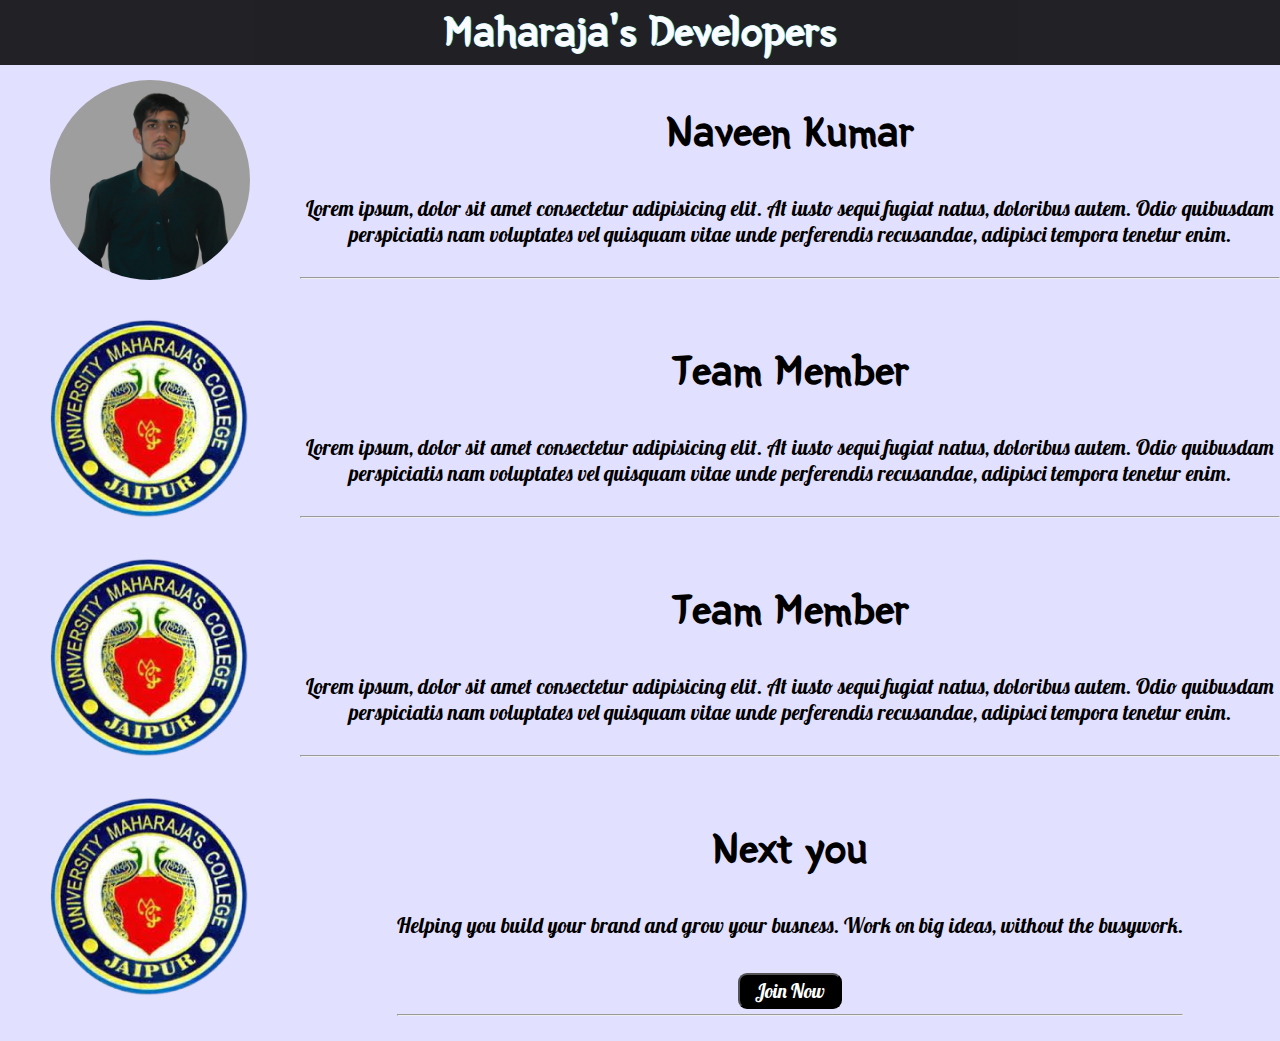
<file: team.html>
<!DOCTYPE html>
<html lang="en">

<head>
    <meta charset="UTF-8">
    <meta http-equiv="X-UA-Compatible" content="IE=edge">
    <meta name="viewport" content="width=device-width, initial-scale=1.0">
    <title>Team Members</title>
    <link rel="stylesheet" href="team.css">
    <link rel="preconnect" href="https://fonts.googleapis.com">
    <link href="https://fonts.googleapis.com/css2?family=Lobster&family=Yeon+Sung&display=swap" rel="stylesheet">
</head>

<body>
    <nav id="navbar">
        <h1>Maharaja's Developers</h1>
    </nav>
    <div class="team-members">
        <div class="logo"><img src="image/IMG_20230101_100703_239-removebg-preview (1).png" alt="Naveen Kumar"></div>
        <div class="content">
            <h1>Naveen Kumar</h1>
            <p>Lorem ipsum, dolor sit amet consectetur adipisicing elit. At iusto sequi fugiat natus, doloribus autem. Odio
                quibusdam perspiciatis nam voluptates vel quisquam vitae unde perferendis recusandae, adipisci tempora
                tenetur enim.</p>
                <hr>
            </div>
    </div>
    <div class="team-members">
        <div class="logo"><img src="image/download-removebg-preview.png" alt="Team Member"></div>
        <div class="content">
            <h1>Team Member</h1>
            <p>Lorem ipsum, dolor sit amet consectetur adipisicing elit. At iusto sequi fugiat natus, doloribus autem. Odio
                quibusdam perspiciatis nam voluptates vel quisquam vitae unde perferendis recusandae, adipisci tempora
                tenetur enim.</p>
                <hr>
            </div>
    </div>
    <div class="team-members">
        <div class="logo"><img src="image/download-removebg-preview.png" alt="Team Member"></div>
        <div class="content">
            <h1>Team Member</h1>
            <p>Lorem ipsum, dolor sit amet consectetur adipisicing elit. At iusto sequi fugiat natus, doloribus autem. Odio
                quibusdam perspiciatis nam voluptates vel quisquam vitae unde perferendis recusandae, adipisci tempora
                tenetur enim.</p>
                <hr>
            </div>
    </div>
    <div class="team-members">
        <div class="logo"><img src="image/download-removebg-preview.png" alt="Team Member"></div>
        <div class="content">
            <h1>Next you</h1>
            <p>Helping you build your brand and grow your busness. Work on big ideas, without the busywork.</p>
                <button id="btn"><a href="Sign In/Login Form.html">Join Now</a></button>
                <hr>
            </div>
    </div>
</body>

</html>
</file>
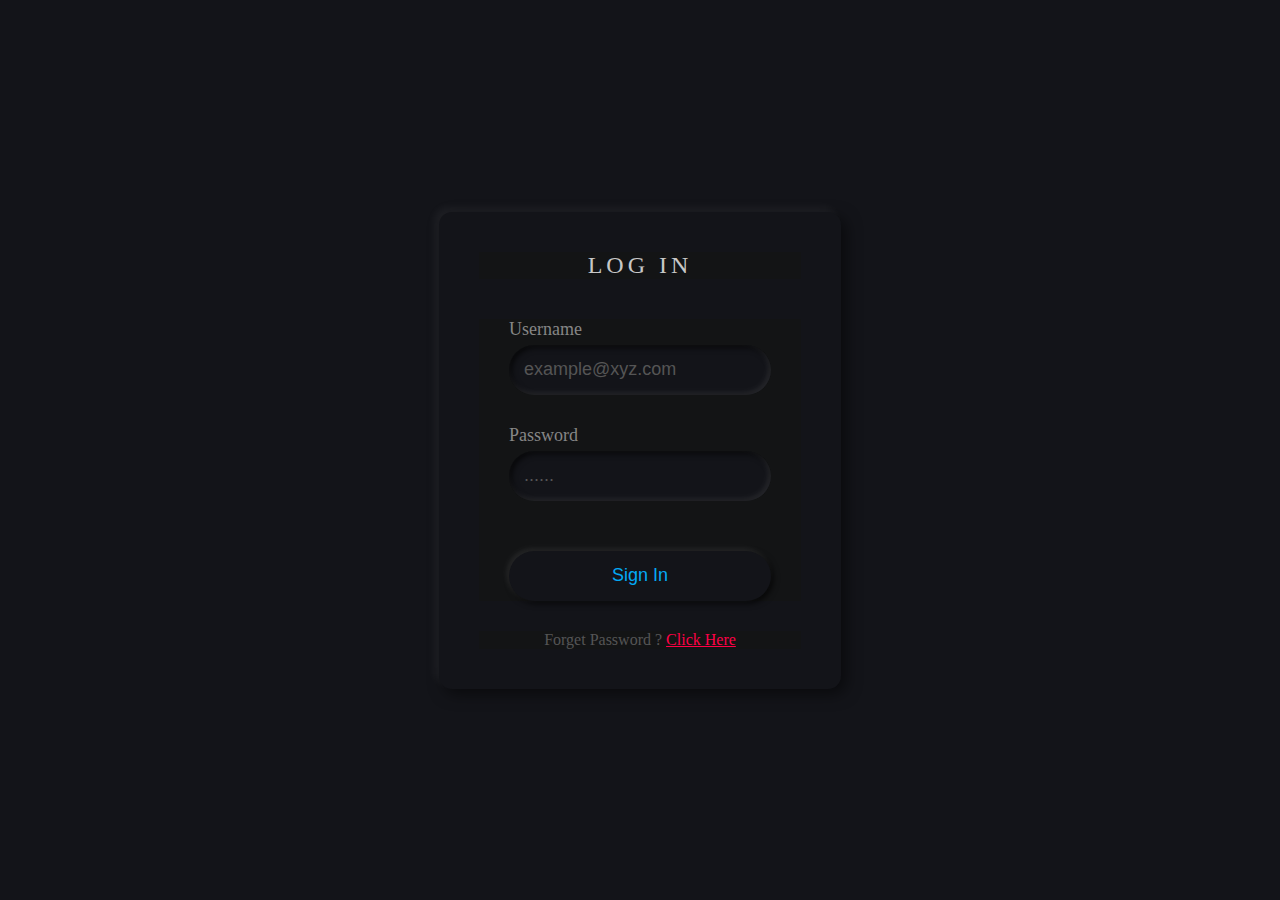
<file: Sign In/Login Form.html>
<!DOCTYPE html>
<html lang="en">
<head>
    <meta charset="UTF-8">
    <meta http-equiv="X-UA-Compatible" content="IE=edge">
    <meta name="viewport" content="width=device-width, initial-scale=1.0">
    <title>Sign Up/LogIn</title>
    <link rel="stylesheet" href="style.css">
</head>
<body>
    <form >
        <h2>Log In</h2>
        <div class="input">
            <div class="inputBox">
                <label for="name">Username</label>
                <input type="text" name="username" id="name" placeholder="example@xyz.com">
            </div>
            <div class="inputBox">
                <label for="password">Password</label>
                <input type="password" name="password" id="password" placeholder="......">
            </div>
            <div class="inputBox">
                <input type="submit" value="Sign In">
            </div>
        </div>
        <p class="forget">Forget Password ? <a href="#">Click Here</a></p>
    </form>
</body>
</html>
</file>
<file: team.css>
* {
    margin: 0px;
    padding: 0px;
}

body{
    font-family: 'Lobster', cursive;
    background-color: #e2e0ff;
}

h1{
    font-family: 'Yeon Sung', cursive;
}

#navbar h1{    
    font-size: 2.7rem;
    text-align: center;
    background-color: black;
    color: white;
    opacity: 0.85;
    padding: 5px;
    text-shadow: 1px 0px #39dcd5;
}

.team-members {
    display: flex;
}

.logo {
    display: flex;
}

.logo img {
    border-radius: 60%;
    height: 200px;
    display: inline-block;
    padding: 15px 10px;
    margin: 0px 40px;
}

.content {
    text-align: center;
    padding: 25px 0px;
    display: block;
    margin: auto;
}

.content h1 {
    font-size: 2.7rem;
    margin: 15px 0px;
}

.content p {
    margin: 10px 0px;
    padding: 20px 0px;
    font-size: 1.3rem;
}

#btn{
    font-size: 1.2rem;
    padding: 4px 15px;
    margin: 5px 0px;
    border-radius: 9px;
    background-color: black;
    cursor: pointer;
    font-family: 'Lobster', cursive;
}

#btn a{
    text-decoration: none;
    color: white;
}

#btn:hover{
    text-shadow: 1px 0px #39dcd5;
    box-shadow: 2px 4px 12px #08f8, -2px -4px 12px #08f8;
}
</file>
<file: Sign In/style.css>
* {
    margin: 0;
    padding: 0;
    box-sizing: border-box;
    background-color: #131415;
}

body {
    display: flex;
    text-align: center;
    justify-content: center;
    min-height: 100vh;
    background: #131419;
}

form {
    justify-content: center;
    text-align: center;
    padding: 40px 40px;
    /* color: white; */
    /* border: 2px solid; */
    position: relative;
    flex-direction: column;
    background: #131419;
    margin: auto;
    border-radius: 13px;
    box-shadow: -5px -5px 10px rgba(255, 255, 255, 0.05), 
                5px 5px 15px rgba(0, 0, 0, 0.5);
}

form h2{
    /* text-align: center; */
    color: #c7c7c7;
    font-weight: 500;
    text-transform: uppercase;
    letter-spacing: 4px;
}

form .input{
    text-align: left;
    margin-top: 40px;
}

form .input .inputBox{
    margin: 30px;
}

form .input .inputBox label{
    display: block;
    color: #868686;
    margin-bottom: 5px;
    font-size: 18px;
} 

form .input .inputBox input{
    width: 100%;
    height: 50px;
    background: #131419;
    border: none;
    outline: none;
    border-radius: 40px;
    padding: 5px 15px;
    color: #03a9f4;
    font-size: 18px;
    box-shadow: inset -2px -2px 6px rgba(255, 255, 255, 0.1), 
                inset 2px 2px 6px rgba(0, 0, 0, 0.8);
}

form .input .inputBox input[type="submit"]{
    margin-top: 20px; 
    box-shadow: -2px -2px 6px rgba(255, 255, 255, 0.1), 
                2px 2px 6px rgba(0, 0, 0, 0.8);
}

form .input .inputBox input[type="submit"]:active{
    margin-top: 20px;
    color: #006c9c;
    box-shadow: inset -2px -2px 6px rgba(255, 255, 255, 0.1), 
                inset 2px 2px 6px rgba(0, 0, 0, 0.8);
}

form .input .inputBox ::placeholder{
    color: #555;
    font-size: 18px;
}

.forget{
    margin-top: 30px;
    color: #555;
}

.forget a{
    color: #ff0047;
}
</file>
